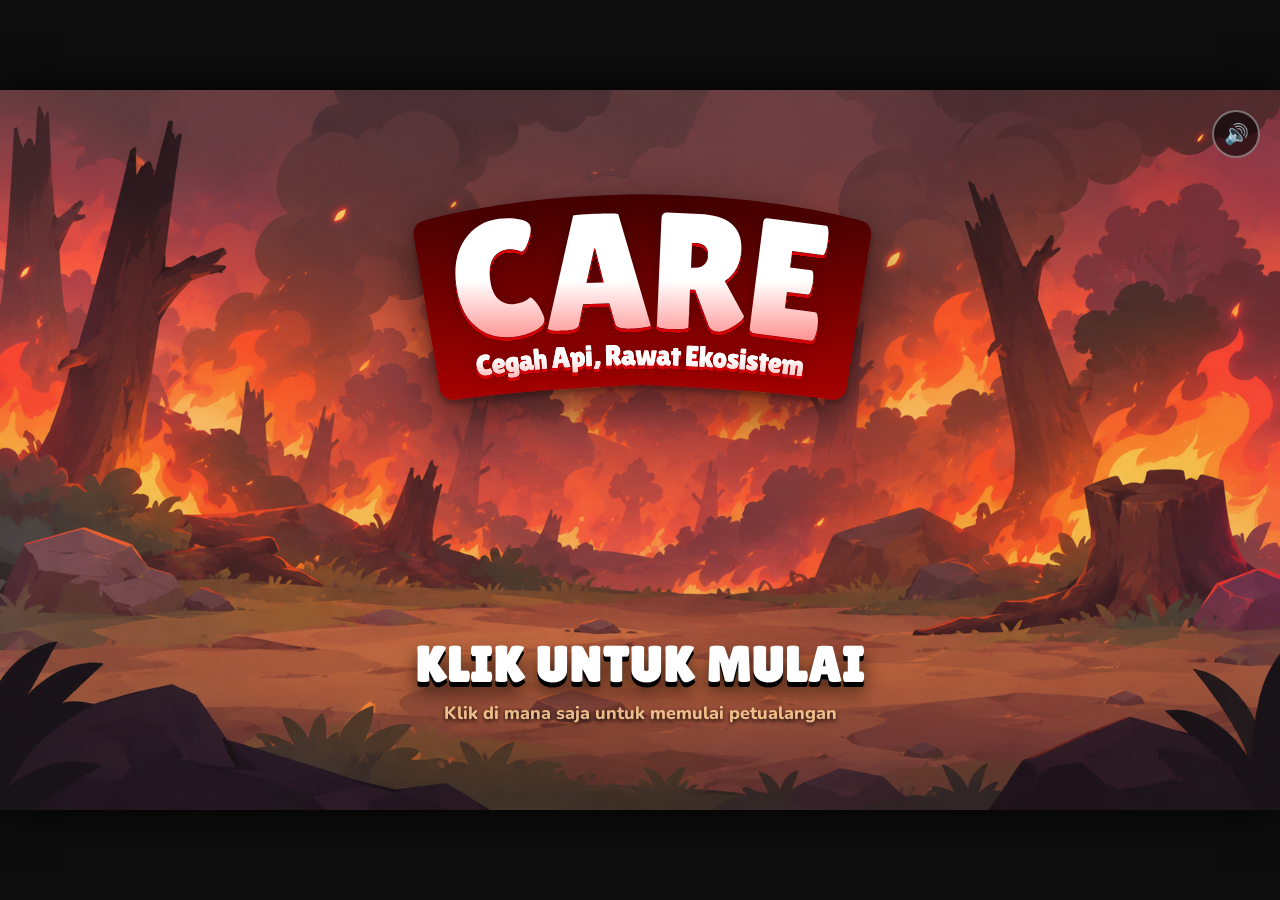
<file: index.html>
<!DOCTYPE html>
<html lang="id">
<head>
  <meta charset="UTF-8">
  <meta http-equiv="refresh" content="0; url=web/index.html">
  <title>C.A.R.E - Cegah Api, Rawat Ekosistem</title>
  <script>
    window.location.href = "web/index.html";
  </script>
</head>
<body style="background: #0d0d0d; color: white; display: flex; align-items: center; justify-content: center; height: 100vh; font-family: sans-serif;">
  <p>Membuka C.A.R.E Web... Jika tidak dialihkan secara otomatis, <a href="web/index.html" style="color: #ffd299;">klik di sini</a>.</p>
</body>
</html>
</file>
<file: web/css/style.css>
/* ==========================================================================
   C.A.R.E - Cegah Api, Rawat Ekosistem
   High-Fidelity Web UI matching Figma Design
   ========================================================================== */

@import url('https://fonts.googleapis.com/css2?family=Lilita+One&family=Nunito:wght@600;700;800;900&display=swap');

:root {
  --font-display: 'Lilita One', cursive, sans-serif;
  --font-body: 'Nunito', sans-serif;
  --color-primary: #d3430e;
  --color-dark: #311b1b;
  --color-maroon: #7e1313;
  --color-border-dark: #002c4f;
  --color-border-boss: #4f0001;
}

* {
  box-sizing: border-box;
  margin: 0;
  padding: 0;
  user-select: none;
  -webkit-user-select: none;
}

html, body {
  width: 100%;
  height: 100%;
  overflow: hidden;
  background-color: #0d0d0d;
  font-family: var(--font-body);
  display: flex;
  align-items: center;
  justify-content: center;
}

/* Aspect Ratio Enforced Container (16:9 Standard Ratio matching Figma 2277x1280) */
#game-viewport {
  position: relative;
  width: 100vw;
  height: 56.25vw; /* 16:9 */
  max-height: 100vh;
  max-width: 177.78vh; /* 16:9 */
  background: #000;
  box-shadow: 0 0 40px rgba(0, 0, 0, 0.9);
  overflow: hidden;
  margin: auto;
}

/* Screen Management */
.screen {
  position: absolute;
  inset: 0;
  width: 100%;
  height: 100%;
  display: none;
  opacity: 0;
  transition: opacity 0.35s ease;
  overflow: hidden;
}

.screen.active {
  display: block;
  opacity: 1;
}

/* Floating Audio Control */
.global-audio-btn {
  position: absolute;
  top: 20px;
  right: 20px;
  z-index: 9999;
  background: rgba(0, 0, 0, 0.6);
  border: 2px solid rgba(255, 255, 255, 0.4);
  color: #fff;
  border-radius: 50%;
  width: 48px;
  height: 48px;
  display: flex;
  align-items: center;
  justify-content: center;
  cursor: pointer;
  transition: transform 0.2s, background 0.2s;
  font-size: 20px;
}

.global-audio-btn:hover {
  transform: scale(1.1);
  background: rgba(0, 0, 0, 0.85);
}

/* ==========================================================================
   1. TITLE / SPLASH SCREEN (Figma Frame 1000007196)
   ========================================================================== */
#screen-title {
  background: linear-gradient(180deg, #d3430e 0%, #311b1b 75%);
}

.title-bg-img {
  position: absolute;
  inset: 0;
  width: 100%;
  height: 100%;
  object-fit: cover;
  pointer-events: none;
  opacity: 0.95;
}

.title-content-wrapper {
  position: absolute;
  inset: 0;
  display: flex;
  flex-direction: column;
  align-items: center;
  justify-content: center;
  z-index: 10;
  cursor: pointer;
}

.title-logo-container {
  max-width: 75%;
  max-height: 60%;
  display: flex;
  align-items: center;
  justify-content: center;
  animation: logoFloat 4s ease-in-out infinite;
}

.title-logo-container img {
  max-width: 100%;
  max-height: 100%;
  filter: drop-shadow(0 15px 25px rgba(0,0,0,0.6));
}

.title-start-text {
  font-family: var(--font-display);
  color: #ffffff;
  font-size: clamp(2rem, 3.8vw, 4.5rem);
  text-shadow: 0 5px 0 #000000, 0 10px 20px rgba(0,0,0,0.7);
  letter-spacing: 2px;
  margin-top: 30px;
  animation: pulseGlow 1.8s ease-in-out infinite;
  text-align: center;
}

.title-start-subtext {
  font-family: var(--font-body);
  color: #ffd299;
  font-size: clamp(0.9rem, 1.4vw, 1.3rem);
  font-weight: 800;
  text-shadow: 0 2px 4px #000;
  margin-top: 8px;
  opacity: 0.85;
}

@keyframes pulseGlow {
  0%, 100% {
    transform: scale(1);
    opacity: 0.9;
  }
  50% {
    transform: scale(1.05);
    opacity: 1;
    text-shadow: 0 5px 0 #000000, 0 0 30px rgba(255, 170, 0, 0.9);
  }
}

@keyframes logoFloat {
  0%, 100% { transform: translateY(0px); }
  50% { transform: translateY(-10px); }
}

/* ==========================================================================
   2. PROLOGUE STORY SCREEN (Figma Frame 1000007197 - 1000007211)
   ========================================================================== */
#screen-story {
  background: linear-gradient(180deg, #d3430e 0%, #311b1b 75%);
}

.story-bg-img {
  position: absolute;
  inset: 0;
  width: 100%;
  height: 100%;
  object-fit: cover;
  pointer-events: none;
}

/* SKIP Button (Capsule on Top Right) */
.story-skip-btn {
  position: absolute;
  top: 5.5%;
  right: 5%;
  background: rgba(0, 0, 0, 0.55);
  border: 2px solid rgba(255, 255, 255, 0.3);
  border-radius: 14px;
  padding: 8px 26px;
  color: #ffffff;
  font-family: var(--font-display);
  font-size: clamp(1.2rem, 2.2vw, 2.6rem);
  cursor: pointer;
  z-index: 100;
  transition: all 0.2s;
  letter-spacing: 1px;
}

.story-skip-btn:hover {
  background: rgba(0, 0, 0, 0.85);
  transform: scale(1.05);
  border-color: #ffd299;
}

/* Dialogue Box Area */
.story-dialogue-container {
  position: absolute;
  left: 5%;
  right: 5%;
  bottom: 5.5%;
  height: 30%;
  display: flex;
  align-items: center;
  z-index: 50;
  cursor: pointer;
}

.story-dialogue-container.center-layout {
  top: 35%;
  bottom: auto;
  height: 32%;
}

.story-card-wrapper {
  position: relative;
  width: 100%;
  height: 100%;
  background: #ffffff;
  border: 3.5px solid #000000;
  border-radius: 24px;
  box-shadow: 0 10px 0 #ff8b8f, 0 15px 30px rgba(0,0,0,0.5);
  display: flex;
  align-items: center;
  padding: 2% 4%;
  gap: 3%;
}

/* Speaker Portrait Box */
.story-portrait-box {
  width: 16%;
  height: 90%;
  display: flex;
  align-items: center;
  justify-content: center;
  flex-shrink: 0;
  background: #ffeded;
  border: 3px solid #000;
  border-radius: 18px;
  overflow: hidden;
  box-shadow: inset 0 0 10px rgba(0,0,0,0.1);
}

.story-portrait-box img {
  width: 100%;
  height: 100%;
  object-fit: cover;
  object-position: top center;
}

.story-text-content {
  flex: 1;
  display: flex;
  flex-direction: column;
  justify-content: center;
  height: 100%;
}

.story-speaker-name {
  font-family: var(--font-display);
  color: #c42918;
  font-size: clamp(1rem, 1.8vw, 2.2rem);
  margin-bottom: 6px;
  letter-spacing: 1px;
}

.story-body-text {
  font-family: var(--font-display);
  color: var(--color-maroon);
  font-size: clamp(1.1rem, 2.3vw, 2.8rem);
  line-height: 1.25;
  word-break: break-word;
}

/* Big Center Banner Text for Finale */
.story-center-banner {
  font-family: var(--font-display);
  color: #ff3333;
  font-size: clamp(2.5rem, 5.5vw, 6.5rem);
  text-align: center;
  width: 100%;
  text-shadow: 0 4px 0 #000, 0 8px 20px rgba(0,0,0,0.5);
  animation: pulseGlow 1.5s infinite;
}

/* Next Triangle Arrow (Polygon 1 from Figma) */
.story-next-arrow {
  position: absolute;
  right: 25px;
  bottom: 20px;
  width: 44px;
  height: 44px;
  display: flex;
  align-items: center;
  justify-content: center;
  animation: bounceRight 1s infinite alternate ease-in-out;
}

.story-next-arrow img {
  width: 100%;
  height: 100%;
  transform: rotate(90deg);
}

@keyframes bounceRight {
  0% { transform: translateX(0); }
  100% { transform: translateX(8px); }
}

/* ==========================================================================
   3. LEVEL SELECTION SCREEN (Figma Frame 1000007219)
   ========================================================================== */
#screen-levels {
  background: #035ca0;
}

.levels-bg-gradient {
  position: absolute;
  inset: 0;
  background: linear-gradient(180deg, rgba(0,0,0,0.5) 0%, rgba(0,0,0,0) 100%);
  pointer-events: none;
}

.levels-leaf-decor {
  position: absolute;
  pointer-events: none;
  opacity: 0.15;
  mix-blend-mode: overlay;
}

.levels-leaf-left {
  left: -5%;
  bottom: -5%;
  width: 45%;
  transform: rotate(-10deg);
}

.levels-leaf-right {
  right: -5%;
  top: -5%;
  width: 45%;
  transform: scaleX(-1) rotate(10deg);
}

/* Top Navigation Bar */
.levels-header {
  position: absolute;
  top: 3.5%;
  left: 4%;
  right: 4%;
  display: flex;
  align-items: center;
  justify-content: space-between;
  z-index: 20;
}

.levels-back-btn {
  background: none;
  border: none;
  cursor: pointer;
  display: flex;
  align-items: center;
  gap: 10px;
  transition: transform 0.2s;
}

.levels-back-btn img {
  width: clamp(38px, 5.5vw, 68px);
  height: auto;
  filter: drop-shadow(0 4px 6px rgba(0,0,0,0.5));
}

.levels-back-btn:hover {
  transform: scale(1.1);
}

.levels-title {
  font-family: var(--font-display);
  color: #ffffff;
  font-size: clamp(2rem, 3.8vw, 4.6rem);
  text-shadow: 0 5.5px 0 #000000, 0 10px 20px rgba(0,0,0,0.4);
  letter-spacing: 1px;
}

/* Cards Grid Container */
.levels-cards-grid {
  position: absolute;
  left: 4.5%;
  right: 4.5%;
  top: 19%;
  bottom: 8%;
  display: flex;
  justify-content: space-between;
  gap: 2.5%;
  z-index: 10;
}

/* Individual Stage Card */
.level-card {
  position: relative;
  flex: 1;
  height: 100%;
  border-radius: 36px;
  overflow: hidden;
  display: flex;
  flex-direction: column;
  justify-content: flex-end;
  align-items: center;
  padding: 24px;
  cursor: pointer;
  transition: transform 0.25s cubic-bezier(0.175, 0.885, 0.32, 1.275), box-shadow 0.25s;
}

/* Level 1: Orangutan */
.level-card-orangutan {
  background: linear-gradient(180deg, #bf9957 0%, #7a623e 100%);
  border: 6px solid #002c4f;
  box-shadow: 0 9px 0 0 #002c4f, 0 14px 4px rgba(0,0,0,0.25);
}

/* Level 2: Gajah Asia */
.level-card-gajah {
  background: linear-gradient(180deg, #00a716 0%, #006006 100%);
  border: 6px solid #002c4f;
  box-shadow: 0 9px 0 0 #002c4f, 0 14px 4px rgba(0,0,0,0.25);
}

/* Level 3: Dr. Sawit Man */
.level-card-sawit {
  background: linear-gradient(180deg, #bc0000 0%, #630000 100%);
  border: 6px solid #4f0001;
  box-shadow: 0 9px 0 0 #4f0001, 0 14px 4px rgba(0,0,0,0.25);
}

.level-card:not(.locked):hover {
  transform: translateY(-12px) scale(1.02);
  box-shadow: 0 18px 0 0 #002c4f, 0 24px 20px rgba(0,0,0,0.35);
}

.level-card-sawit:not(.locked):hover {
  box-shadow: 0 18px 0 0 #4f0001, 0 24px 20px rgba(0,0,0,0.35);
}

/* Card Artwork Image */
.level-card-art {
  position: absolute;
  inset: 0;
  width: 100%;
  height: 80%;
  object-fit: contain;
  object-position: center bottom;
  pointer-events: none;
  transition: transform 0.3s;
}

.level-card:hover .level-card-art {
  transform: scale(1.06);
}

/* Dark Bottom Gradient for Text Legibility */
.level-card-shadow {
  position: absolute;
  left: 0;
  right: 0;
  bottom: 0;
  height: 45%;
  background: linear-gradient(180deg, rgba(0,0,0,0) 0%, rgba(0,0,0,0.85) 90%);
  pointer-events: none;
}

.level-card-label {
  position: relative;
  z-index: 5;
  font-family: var(--font-display);
  color: #ffffff;
  font-size: clamp(1.3rem, 2.2vw, 2.6rem);
  text-align: center;
  text-shadow: 0 4px 0 #000, 0 6px 12px rgba(0,0,0,0.5);
  line-height: 1.2;
}

/* Locked Card State */
.level-card.locked {
  cursor: not-allowed;
  filter: saturate(0.5);
}

.level-card-lock-overlay {
  position: absolute;
  inset: 0;
  background: rgba(13, 13, 13, 0.55);
  display: flex;
  align-items: center;
  justify-content: center;
  z-index: 8;
}

.level-card-lock-badge {
  width: clamp(90px, 12vw, 150px);
  height: clamp(90px, 12vw, 150px);
  background: linear-gradient(135deg, #e0a323 0%, #996000 100%);
  border: 4px solid #fff;
  border-radius: 50%;
  display: flex;
  align-items: center;
  justify-content: center;
  box-shadow: 0 8px 16px rgba(0,0,0,0.5);
}

.level-card-lock-badge img {
  width: 55%;
  height: 55%;
  filter: drop-shadow(0 2px 4px rgba(0,0,0,0.6));
}

/* ==========================================================================
   4. ENCYCLOPEDIA / SATWA BRIEF SCREEN (Figma Frame 143:2010 & 143:2768)
   ========================================================================== */
#screen-dossier {
  background: #11202b url('../assets/figma/bg_story.png') center/cover no-repeat;
}

.dossier-overlay {
  position: absolute;
  inset: 0;
  background: rgba(0, 0, 0, 0.72);
  display: flex;
  align-items: center;
  justify-content: center;
  padding: 3%;
}

.dossier-board {
  position: relative;
  width: 90%;
  height: 90%;
  background: #fdfbf7;
  border: 8px solid #3c2415;
  border-radius: 36px;
  box-shadow: 0 20px 40px rgba(0,0,0,0.8), inset 0 0 20px rgba(60, 36, 21, 0.15);
  display: flex;
  flex-direction: column;
  padding: 3% 4%;
  overflow: hidden;
}

.dossier-header {
  display: flex;
  justify-content: space-between;
  align-items: center;
  border-bottom: 4px dashed #caa27c;
  padding-bottom: 12px;
}

.dossier-animal-title {
  font-family: var(--font-display);
  font-size: clamp(2rem, 3.4vw, 4.2rem);
  color: #63200b;
}

.dossier-animal-latin {
  font-family: var(--font-body);
  font-style: italic;
  font-weight: 700;
  color: #8c5d3d;
  font-size: clamp(1rem, 1.4vw, 1.7rem);
}

/* Tabs Toggle (Deskripsi vs Taksonomi) */
.dossier-tabs {
  display: flex;
  gap: 15px;
  margin-top: 12px;
}

.dossier-tab-btn {
  background: #e8d7c3;
  border: 3px solid #63200b;
  border-radius: 12px;
  padding: 6px 18px;
  font-family: var(--font-display);
  font-size: clamp(1rem, 1.4vw, 1.6rem);
  color: #63200b;
  cursor: pointer;
  transition: all 0.2s;
}

.dossier-tab-btn.active {
  background: #63200b;
  color: #ffffff;
}

/* Dossier Main Content */
.dossier-body {
  flex: 1;
  display: flex;
  margin-top: 20px;
  gap: 4%;
  overflow: hidden;
}

.dossier-img-frame {
  width: 35%;
  height: 90%;
  background: #f1e4d3;
  border: 4px solid #63200b;
  border-radius: 24px;
  display: flex;
  align-items: center;
  justify-content: center;
  overflow: hidden;
  box-shadow: inset 0 0 15px rgba(0,0,0,0.1);
}

.dossier-img-frame img {
  max-width: 90%;
  max-height: 90%;
  object-fit: contain;
}

.dossier-text-area {
  flex: 1;
  font-size: clamp(1rem, 1.5vw, 1.8rem);
  color: #2b180d;
  overflow-y: auto;
  padding-right: 15px;
  line-height: 1.45;
}

.dossier-text-area h4 {
  font-family: var(--font-display);
  color: #802305;
  margin-top: 14px;
  font-size: 1.25em;
}

.dossier-text-area p {
  margin-top: 4px;
  font-weight: 700;
}

/* Big "MULAI" Button (Figma Group 14 Rectangle 10) */
.dossier-footer {
  display: flex;
  justify-content: flex-end;
  align-items: center;
  padding-top: 15px;
  border-top: 4px dashed #caa27c;
  gap: 20px;
}

.dossier-close-btn {
  background: #a33827;
  color: #fff;
  border: 3px solid #000;
  border-radius: 16px;
  font-family: var(--font-display);
  font-size: clamp(1.2rem, 1.8vw, 2.2rem);
  padding: 10px 24px;
  cursor: pointer;
}

.btn-mulai-game {
  background: linear-gradient(180deg, #37c837 0%, #178317 100%);
  border: 4px solid #000000;
  border-radius: 20px;
  padding: 10px 48px;
  color: #ffffff;
  font-family: var(--font-display);
  font-size: clamp(1.5rem, 2.5vw, 3rem);
  text-shadow: 0 4px 0 #000;
  box-shadow: 0 8px 0 #0f4f0f, 0 12px 15px rgba(0,0,0,0.4);
  cursor: pointer;
  transition: all 0.15s;
  letter-spacing: 2px;
}

.btn-mulai-game:hover {
  transform: translateY(-4px);
  box-shadow: 0 12px 0 #0f4f0f, 0 16px 20px rgba(0,0,0,0.5);
  background: linear-gradient(180deg, #43e443 0%, #1ca01c 100%);
}

.btn-mulai-game:active {
  transform: translateY(4px);
  box-shadow: 0 4px 0 #0f4f0f;
}

/* ==========================================================================
   5. GAMEPLAY & COMBAT SCREEN (Figma Frame 91:4 & 108:626)
   ========================================================================== */
#screen-gameplay {
  background: #191414 url('../assets/env/title_screen_bg.png') center/cover no-repeat;
}

.gameplay-layout {
  position: absolute;
  inset: 0;
  display: flex;
  flex-direction: column;
}

/* Top Header Bar */
.gameplay-top-bar {
  height: 12%;
  background: rgba(0, 0, 0, 0.75);
  border-bottom: 4px solid #3c1e11;
  display: flex;
  align-items: center;
  justify-content: space-between;
  padding: 0 3%;
  z-index: 50;
}

.gameplay-stage-badge {
  font-family: var(--font-display);
  color: #ffd299;
  font-size: clamp(1.2rem, 2vw, 2.4rem);
  text-shadow: 0 3px 0 #000;
}

.gameplay-stats-group {
  display: flex;
  align-items: center;
  gap: 30px;
}

.stat-pill {
  background: rgba(255, 255, 255, 0.12);
  border: 2px solid rgba(255, 255, 255, 0.3);
  border-radius: 14px;
  padding: 6px 16px;
  display: flex;
  align-items: center;
  gap: 8px;
  color: #ffffff;
  font-family: var(--font-display);
  font-size: clamp(1rem, 1.5vw, 1.8rem);
}

.gameplay-pause-btn {
  background: #c42918;
  border: 3px solid #000;
  border-radius: 12px;
  color: #fff;
  font-family: var(--font-display);
  font-size: clamp(1rem, 1.4vw, 1.6rem);
  padding: 6px 16px;
  cursor: pointer;
  box-shadow: 0 4px 0 #000;
  transition: transform 0.15s;
}

.gameplay-pause-btn:active {
  transform: translateY(3px);
  box-shadow: 0 1px 0 #000;
}

/* Combat Arena & Puzzle Container */
.gameplay-arena-container {
  flex: 1;
  display: flex;
  padding: 1.5% 3%;
  gap: 3%;
  position: relative;
  overflow: hidden;
}

/* Left / Top Battle Side (Boss & Rescued Animal) */
.battle-side-panel {
  width: 44%;
  height: 100%;
  display: flex;
  flex-direction: column;
  justify-content: space-between;
  position: relative;
}

/* Boss Stage Display Box */
.boss-arena-box {
  position: relative;
  width: 100%;
  height: 65%;
  background: radial-gradient(circle, rgba(126, 19, 19, 0.45) 0%, rgba(0, 0, 0, 0.8) 80%);
  border: 4px solid #7e1313;
  border-radius: 28px;
  overflow: hidden;
  box-shadow: 0 8px 24px rgba(0,0,0,0.6);
  display: flex;
  flex-direction: column;
  align-items: center;
}

.boss-hp-bar-wrapper {
  width: 90%;
  margin-top: 12px;
  display: flex;
  flex-direction: column;
  gap: 4px;
}

.boss-name-label {
  font-family: var(--font-display);
  color: #ff9980;
  font-size: clamp(0.9rem, 1.3vw, 1.5rem);
  text-shadow: 0 2px 4px #000;
}

.hp-track {
  width: 100%;
  height: 16px;
  background: #2b1111;
  border: 2px solid #000;
  border-radius: 8px;
  overflow: hidden;
}

.hp-fill {
  height: 100%;
  width: 100%;
  background: linear-gradient(90deg, #ff3333 0%, #ff8800 100%);
  transition: width 0.3s ease;
}

/* Boss Sprite with smooth patrol animation */
.boss-sprite-container {
  flex: 1;
  width: 100%;
  position: relative;
  display: flex;
  align-items: center;
  justify-content: center;
}

.boss-sprite-img {
  max-height: 85%;
  max-width: 80%;
  object-fit: contain;
  transition: transform 0.3s ease;
  animation: bossPatrol 6s ease-in-out infinite alternate;
  filter: drop-shadow(0 10px 15px rgba(0,0,0,0.8));
}

@keyframes bossPatrol {
  0% { transform: translateX(-40px); }
  50% { transform: translateX(40px); }
  100% { transform: translateX(-40px); }
}

/* Rescued Animal Status Card */
.player-companion-card {
  height: 30%;
  background: rgba(0, 44, 79, 0.8);
  border: 3.5px solid #005a9e;
  border-radius: 20px;
  display: flex;
  align-items: center;
  padding: 10px 16px;
  gap: 16px;
}

.companion-avatar {
  width: clamp(60px, 6vw, 90px);
  height: clamp(60px, 6vw, 90px);
  border-radius: 16px;
  border: 3px solid #fff;
  background: #f0e6d6;
  object-fit: contain;
  box-shadow: 0 4px 8px rgba(0,0,0,0.4);
}

.companion-info {
  flex: 1;
  color: #fff;
}

.companion-name {
  font-family: var(--font-display);
  font-size: clamp(1rem, 1.4vw, 1.6rem);
  color: #63d6ff;
}

/* Right Side: Match-3 Puzzle Board */
.puzzle-side-panel {
  flex: 1;
  height: 100%;
  background: rgba(18, 12, 10, 0.88);
  border: 5px solid #5a301b;
  border-radius: 30px;
  box-shadow: 0 10px 30px rgba(0,0,0,0.8), inset 0 0 20px rgba(0,0,0,0.7);
  display: flex;
  flex-direction: column;
  align-items: center;
  justify-content: center;
  padding: 1.5%;
}

.match3-board {
  display: grid;
  grid-template-columns: repeat(7, 1fr);
  grid-template-rows: repeat(7, 1fr);
  gap: 8px;
  width: min(80vw, 42vh);
  height: min(80vw, 42vh);
  background: #110907;
  padding: 10px;
  border-radius: 20px;
  border: 3px solid #3c1e11;
}

.tile {
  position: relative;
  border-radius: 12px;
  cursor: pointer;
  display: flex;
  align-items: center;
  justify-content: center;
  transition: transform 0.15s, filter 0.15s;
  box-shadow: 0 4px 0 rgba(0,0,0,0.4);
  font-size: 26px;
}

.tile:hover {
  transform: scale(1.08);
  z-index: 5;
}

.tile.selected {
  outline: 4px solid #ffffff;
  transform: scale(1.12);
  z-index: 10;
  animation: pulseTile 0.8s infinite alternate;
}

@keyframes pulseTile {
  0% { transform: scale(1.08); }
  100% { transform: scale(1.16); }
}

/* Balok Color Styles from Figma */
.tile-red {
  background: linear-gradient(135deg, #ff4d4d 0%, #b30000 100%);
  border: 2.5px solid #ff8080;
}
.tile-blue {
  background: linear-gradient(135deg, #33aaff 0%, #0055bb 100%);
  border: 2.5px solid #80ccff;
}
.tile-yellow {
  background: linear-gradient(135deg, #ffd700 0%, #cc8800 100%);
  border: 2.5px solid #ffee66;
}
.tile-green {
  background: linear-gradient(135deg, #44cc44 0%, #117711 100%);
  border: 2.5px solid #88ee88;
}
.tile-purple {
  background: linear-gradient(135deg, #aa44ff 0%, #6600aa 100%);
  border: 2.5px solid #cc88ff;
}
.tile-white {
  background: linear-gradient(135deg, #ffffff 0%, #cccccc 100%);
  border: 2.5px solid #ffffff;
}

/* Floating Combo / Score Floater */
.floating-text {
  position: absolute;
  font-family: var(--font-display);
  color: #ffea00;
  font-size: 2rem;
  text-shadow: 0 3px 0 #000;
  pointer-events: none;
  animation: floatUp 0.8s forwards ease-out;
  z-index: 100;
}

@keyframes floatUp {
  0% { opacity: 1; transform: translateY(0) scale(1); }
  100% { opacity: 0; transform: translateY(-50px) scale(1.3); }
}

/* ==========================================================================
   6. PAUSE MENU & MODALS (Figma Frame 115:711)
   ========================================================================== */
.modal-overlay {
  position: absolute;
  inset: 0;
  background: rgba(0, 0, 0, 0.78);
  display: flex;
  align-items: center;
  justify-content: center;
  z-index: 999;
}

.modal-box {
  width: clamp(340px, 45vw, 600px);
  background: #fdfbf7;
  border: 6px solid #4a2810;
  border-radius: 32px;
  padding: 30px;
  display: flex;
  flex-direction: column;
  align-items: center;
  gap: 16px;
  box-shadow: 0 15px 35px rgba(0,0,0,0.8);
}

.modal-title {
  font-family: var(--font-display);
  font-size: clamp(2.2rem, 3.5vw, 4rem);
  color: #7e1313;
  text-shadow: 0 3px 0 #ffccaa;
}

.modal-btn {
  width: 80%;
  background: linear-gradient(180deg, #ff8c2b 0%, #d85200 100%);
  border: 3.5px solid #000;
  border-radius: 18px;
  color: #fff;
  font-family: var(--font-display);
  font-size: clamp(1.2rem, 1.8vw, 2.2rem);
  padding: 12px 0;
  cursor: pointer;
  box-shadow: 0 6px 0 #000;
  transition: all 0.15s;
}

.modal-btn:hover {
  transform: scale(1.03);
  filter: brightness(1.1);
}

.modal-btn:active {
  transform: translateY(4px);
  box-shadow: 0 2px 0 #000;
}

.modal-btn.secondary {
  background: linear-gradient(180deg, #888888 0%, #555555 100%);
}

.modal-btn.danger {
  background: linear-gradient(180deg, #e03232 0%, #991a1a 100%);
}
</file>
